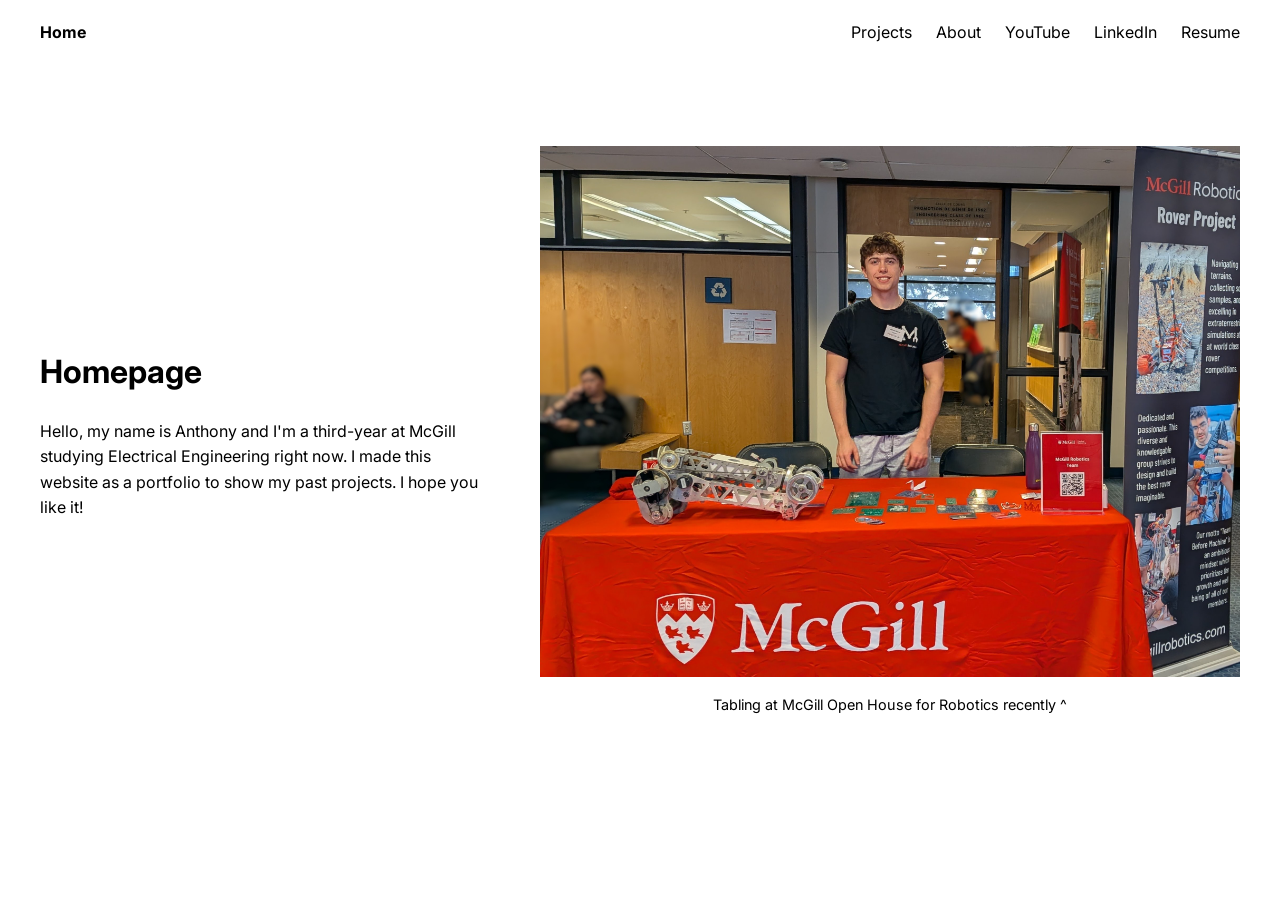
<file: index.html>
<!DOCTYPE html>
<html lang="en">
<head>
    <meta charset="UTF-8">
    <meta name="viewport" content="width=device-width, initial-scale=1.0">
    <title>Anthony Ozerov</title>
    <link rel="icon" type="image/png" href="images/favicon.png">
    <link rel="stylesheet" href="style.css">
</head>
<body>

    <header class="top-bar">
        <a class="site-name" href="index.html">Home</a>
        <nav aria-label="Main navigation">
            <a href="projects.html">Projects</a>
            <a href="about.html">About</a>
            <a href="youtube.html">YouTube</a>
            <a href="https://www.linkedin.com/in/anthony-ozerov-1b545232b/">LinkedIn</a>
            <a href="images/resume.pdf">Resume</a>
        </nav>
    </header>

    <main class="introduction">
        <div class="introduction-text">
            <h1>Homepage</h1>
            <p>Hello, my name is Anthony and I'm a third-year at McGill studying Electrical Engineering right now. I made this
            website as a portfolio to show my past projects. I hope you like it!
            </p>
        </div>
        <figure class="profile">
            <img class="profile-image" src="images/Profile.jpg">
            <figcaption>Tabling at McGill Open House for Robotics recently ^</figcaption>
        </figure>
    </main>
</body>
</html>
</file>
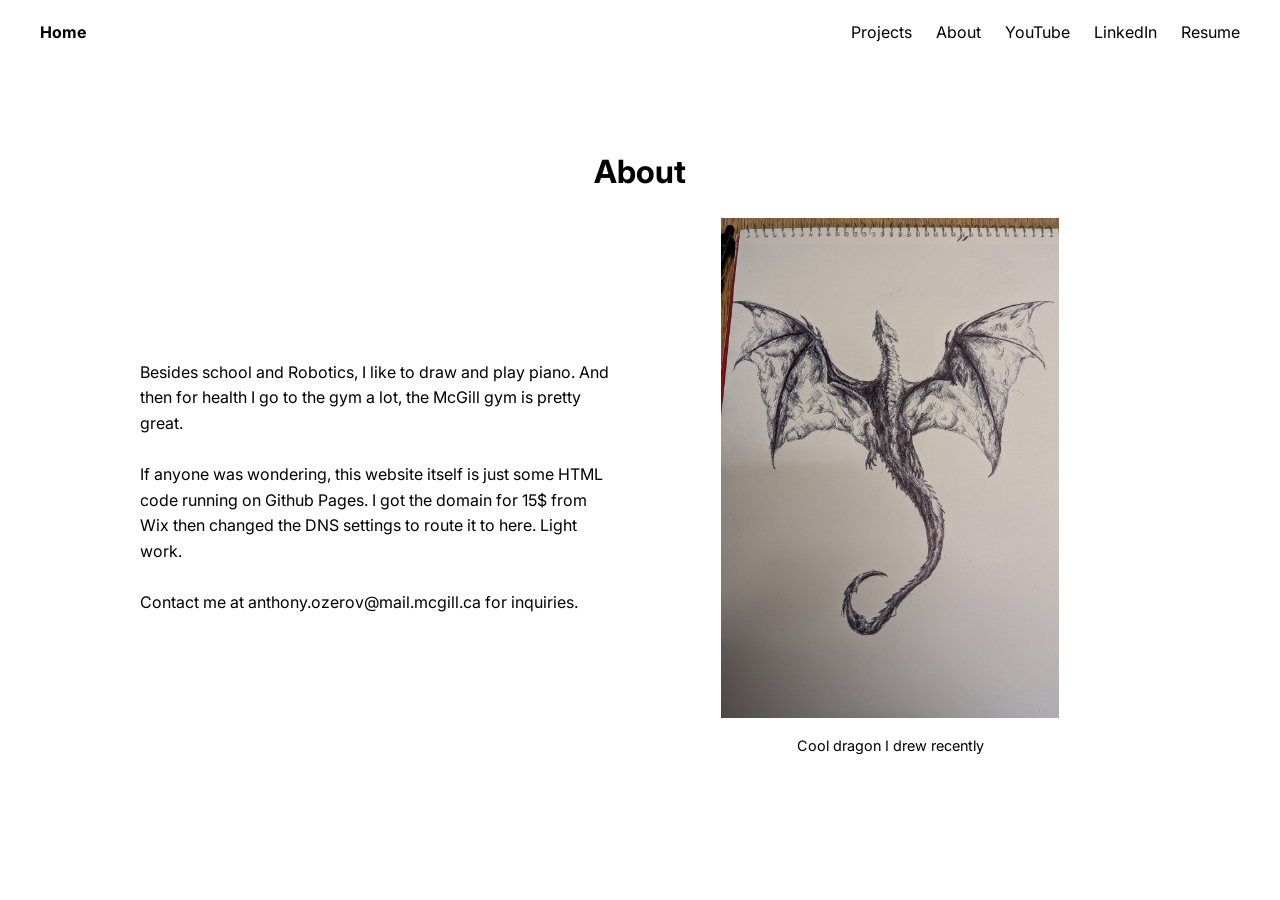
<file: about.html>
<!DOCTYPE html>
<html lang="en">
<head>
    <meta charset="UTF-8">
    <meta name="viewport" content="width=device-width, initial-scale=1.0">
    <title>YouTube | Anthony Ozerov</title>
    <link rel="icon" type="image/png" href="images/favicon.png">
    <link rel="stylesheet" href="style.css">
</head>
<body>
    <header class="top-bar">
        <a class="site-name" href="index.html">Home</a>
        <nav aria-label="Main navigation">
            <a href="projects.html">Projects</a>
            <a href="about.html">About</a>
            <a href="youtube.html">YouTube</a>
            <a href="https://www.linkedin.com/in/anthony-ozerov-1b545232b/">LinkedIn</a>
            <a href="images/resume.pdf">Resume</a>
        </nav>
    </header>

    <main class="personal-content">
        <h1>About</h1>
        <div class="youtube-intro">
            <p>Besides school and Robotics, I like to draw and play piano. And then 
            for health I go to the gym a lot, the McGill gym is pretty great.
            <br>
            <br>
            If anyone was wondering, this website itself is just some HTML code running on Github Pages.
            I got the domain for 15$ from Wix then changed the DNS settings to route it to here. Light work.
            <br>
            <br>
            Contact me at anthony.ozerov@mail.mcgill.ca for inquiries.</p>
            <div class="page-images">
                <figure class="page-image">
                    <img src="images/About1.jpg">
                    <figcaption>Cool dragon I drew recently</figcaption>
                </figure>
            </div>
        </div>
        <br>
    </main>
</body>
</html>
</file>
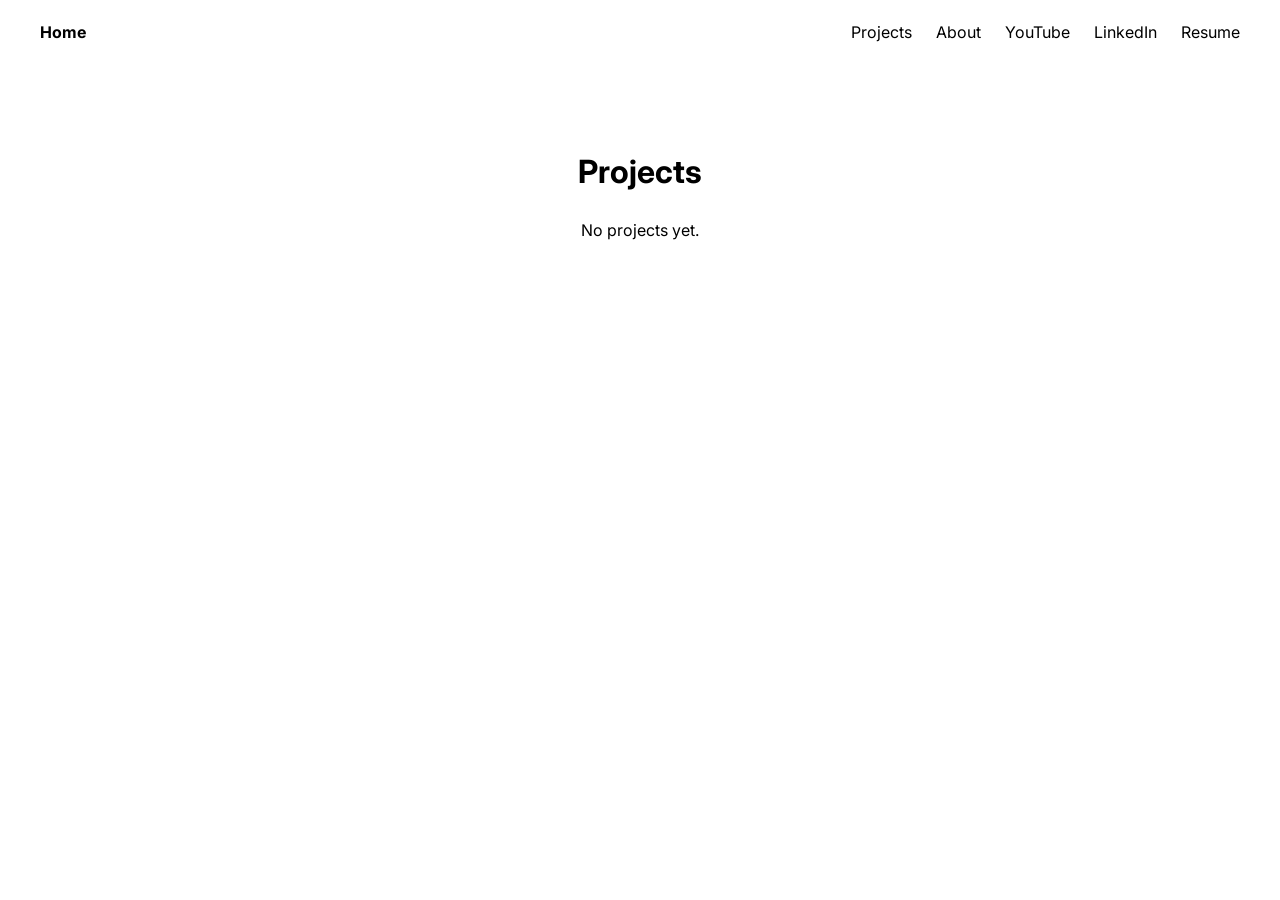
<file: projects.html>
<!DOCTYPE html>
<html lang="en">
<head>
    <meta charset="UTF-8">
    <meta name="viewport" content="width=device-width, initial-scale=1.0">
    <title>Projects | Anthony Ozerov</title>
    <link rel="icon" type="image/png" href="images/favicon.png">
    <link rel="stylesheet" href="style.css">
</head>
<body>
    <header class="top-bar">
        <a class="site-name" href="index.html">Home</a>
        <nav aria-label="Main navigation">
            <a href="projects.html">Projects</a>
            <a href="about.html">About</a>
            <a href="youtube.html">YouTube</a>
            <a href="https://www.linkedin.com/in/anthony-ozerov-1b545232b/">LinkedIn</a>
            <a href="images/resume.pdf">Resume</a>
        </nav>
    </header>
    <main class="personal-content projects-content">
        <h1>Projects</h1>
        <!-- PROJECT LIST START -->
        <p>No projects yet.</p>
        <!-- PROJECT LIST END -->
    </main>
</body>
</html>
</file>
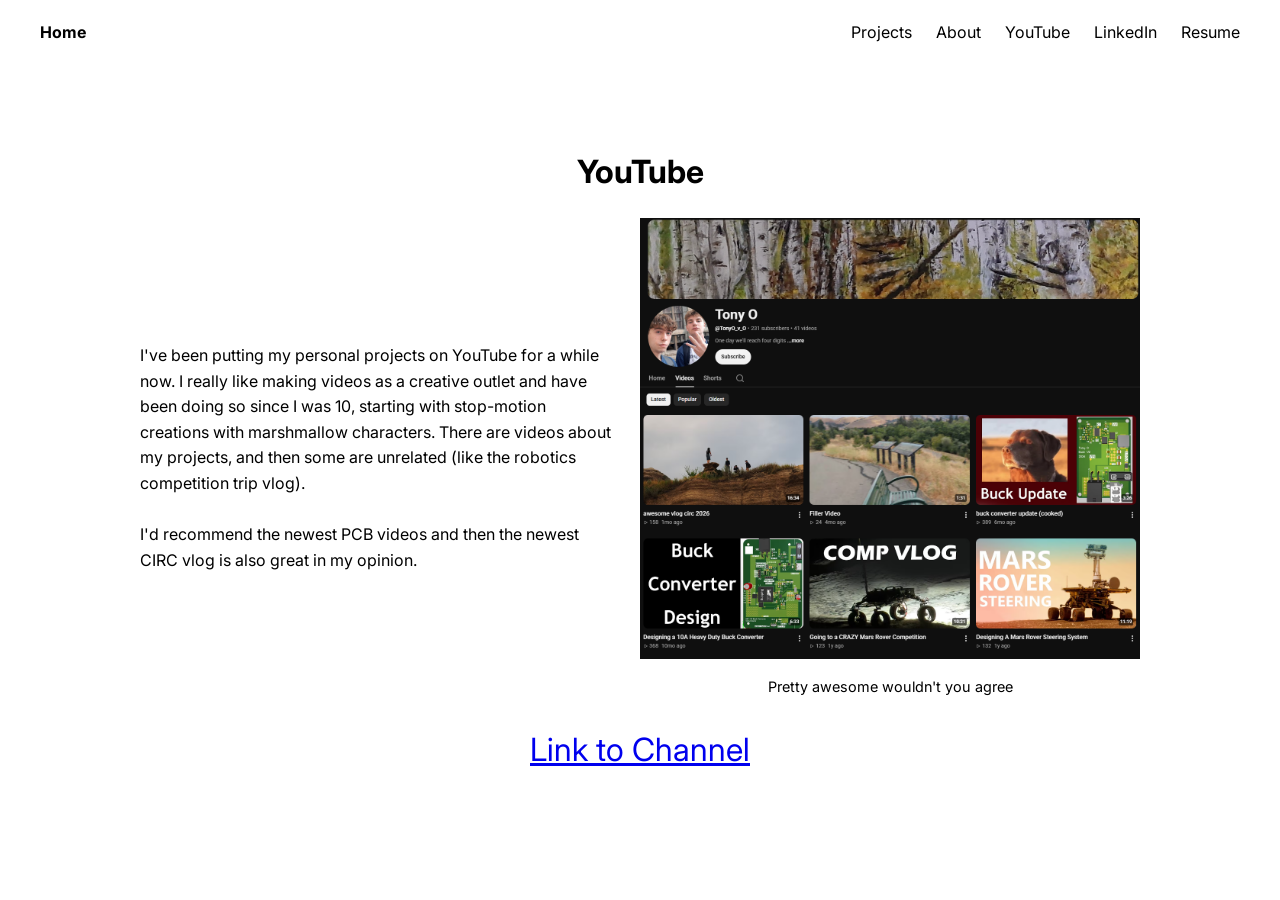
<file: youtube.html>
<!DOCTYPE html>
<html lang="en">
<head>
    <meta charset="UTF-8">
    <meta name="viewport" content="width=device-width, initial-scale=1.0">
    <title>YouTube | Anthony Ozerov</title>
    <link rel="icon" type="image/png" href="images/favicon.png">
    <link rel="stylesheet" href="style.css">
</head>
<body>
    <header class="top-bar">
        <a class="site-name" href="index.html">Home</a>
        <nav aria-label="Main navigation">
            <a href="projects.html">Projects</a>
            <a href="about.html">About</a>
            <a href="youtube.html">YouTube</a>
            <a href="https://www.linkedin.com/in/anthony-ozerov-1b545232b/">LinkedIn</a>
            <a href="images/resume.pdf">Resume</a>
        </nav>
    </header>

    <main class="personal-content">
        <h1>YouTube</h1>
        <div class="youtube-intro">
            <p>I've been putting my personal projects on YouTube for a while now. 
            I really like making videos as a creative outlet and have been doing so since I was 10, starting 
            with stop-motion creations with marshmallow characters. There are videos about 
            my projects, and then some are unrelated (like the robotics competition trip vlog).
            <br>
            <br>
            I'd recommend the newest PCB videos and then the newest CIRC vlog is also great in my opinion.
            </p>
            <div class="page-images">
                <figure class="page-image">
                    <img src="images/Youtube.png">
                    <figcaption>Pretty awesome wouldn't you agree</figcaption>
                </figure>
            </div>
        </div>
        <br>
        <a class="youtube-link" href="https://www.youtube.com/@TonyO_v_O/videos">Link to Channel</a>
    </main>
</body>
</html>
</file>
<file: style.css>
@import url('https://fonts.googleapis.com/css2?family=Inter:wght@400;700&display=swap');

body {
    margin: 0;
    text-align: center;
    font-family: "Inter", Arial, sans-serif;
    line-height: 1.6;
}

.top-bar {
    display: flex;
    justify-content: space-between;
    align-items: center;
    max-width: 1200px;
    margin: 0 auto;
    padding: 20px 24px;
}

.top-bar a {
    color: inherit;
    text-decoration: none;
}

.site-name {
    font-weight: 700;
}

.top-bar nav {
    display: flex;
    flex-wrap: wrap;
    justify-content: flex-end;
    gap: 24px;
}

.personal-content {
    max-width: 1000px;
    margin: 80px auto 0;
    padding: 0 24px;
}

.youtube-intro {
    display: flex;
    align-items: center;
    gap: 24px;
    text-align: left;
}

.youtube-intro p {
    flex: 1;
}

.page-images {
    width: 500px;
    max-width: 100%;
    min-width: 0;
    display: flex;
    flex-direction: column;
    gap: 16px;
}

.page-image {
    margin: 0;
    text-align: center;
}

.page-image img {
    width: 100%;
    height: auto;
    max-height: 500px;
    object-fit: contain;
}

.page-image figcaption {
    margin-top: 8px;
    font-size: 0.9em;
}

.youtube-link {
    display: inline-block;
    font-size: 2em;
    margin-bottom: 100px;
}

.projects-content {
    margin-bottom: 100px;
}

.project-list {
    display: grid;
    gap: 12px;
    text-align: left;
}

.project-bar {
    display: block;
    padding: 16px 20px;
    border: 1px solid #ccc;
    color: inherit;
    text-decoration: none;
}

.project-bar:hover, .project-bar:focus-visible {
    background: #f2f2f2;
}

.project-description {
    max-width: 750px;
    margin: 0 auto 32px;
    text-align: left;
    white-space: pre-wrap;
}

.project-photos {
    display: flex;
    flex-wrap: wrap;
    justify-content: center;
    gap: 24px;
}

.project-photo {
    width: 450px;
    max-width: 100%;
    margin: 0;
}

.project-photo img {
    width: 100%;
    max-width: 450px;
    max-height: 500px;
    object-fit: contain;
}

.project-photo figcaption {
    margin-top: 8px;
    font-size: 0.9em;
}

.project-video {
    max-width: 750px;
    margin: 32px auto 0;
}

.project-video iframe {
    display: block;
    width: 100%;
    aspect-ratio: 16 / 9;
    border: 0;
}

.introduction {
    display: flex;
    align-items: center;
    gap: 60px;
    max-width: 1200px;
    margin: 80px auto;
    padding: 0 24px;
    text-align: left;
}

.introduction-text {
    flex: 1;
    line-height: 1.6;
}

.profile {
    width: 700px;
    max-width: 100%;
    min-width: 0;
    margin: 0;
    text-align: center;
}

.profile figcaption {
    margin-top: 8px;
    font-size: 0.9em;
}

.profile-image {
    width: 700px;
    max-width: 100%;
    height: auto;
}

@media (max-width: 700px) {
    .youtube-intro {
        flex-direction: column;
    }

    .introduction {
        flex-direction: column;
        gap: 24px;
        margin: 40px auto;
    }
}
</file>
